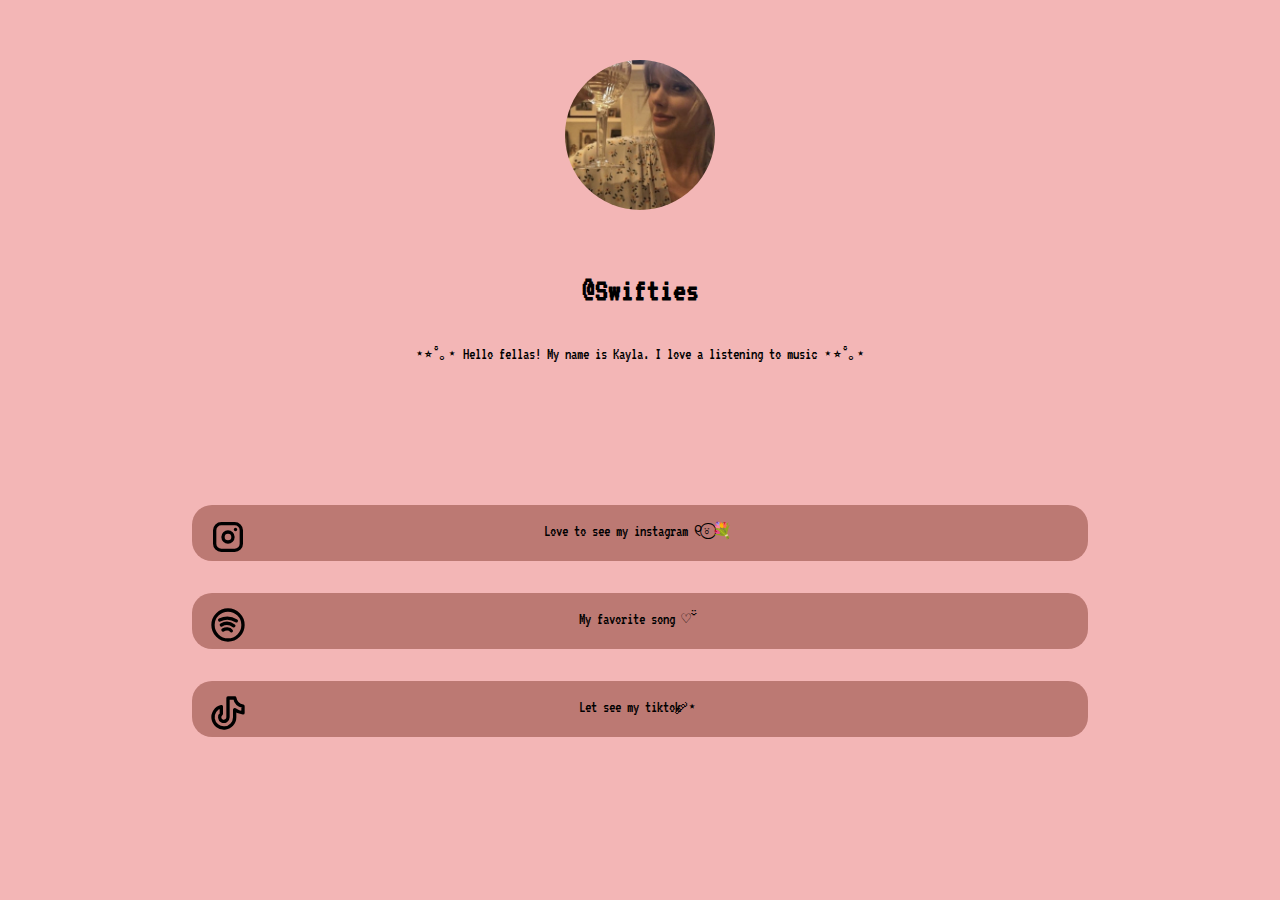
<file: index.html>
<!DOCTYPE html>
<html lang="en">
<head>
    <meta charset="UTF-8">
    <meta name="viewport" content="width=device-width, initial-scale=1.0">
    <title>Link for everyone - Kayla</title>

    <link rel="stylesheet" href="style.css">
</head>
<body>
    <div class="container">
        <div class="img-container">
            <img src="asset/taylorrr.jpeg">
        </div>
        <div class="title-container"></div>
            <h1>@Swifties</h1>
            <p> ⋆⭒˚｡⋆ Hello fellas! My name is Kayla.
             I love a listening to music ⋆⭒˚｡⋆</p>
         </div>
        <a href="https://www.instagram.com/zaaraec/" class="link-item">
            <div class="icon">
                <svg xmlns="http://www.w3.org/2000/svg" class="icon icon-tabler icon-tabler-brand-instagram" width="24" height="24" viewBox="0 0 24 24" stroke-width="2" stroke="currentColor" fill="none" stroke-linecap="round" stroke-linejoin="round">
                    <path stroke="none" d="M0 0h24v24H0z" fill="none"></path>
                    <path d="M4 4m0 4a4 4 0 0 1 4 -4h8a4 4 0 0 1 4 4v8a4 4 0 0 1 -4 4h-8a4 4 0 0 1 -4 -4z"></path>
                    <path d="M12 12m-3 0a3 3 0 1 0 6 0a3 3 0 1 0 -6 0"></path>
                    <path d="M16.5 7.5l0 .01"></path>
                 </svg>
            </div>
            <p>Love to see my instagram ୧⍤⃝💐</p>
            <div class="'hidden-button"></div>
        </a>
        <a href="https://spotify.link/eX636e25uDb" class="link-item">
            <div class="icon">
                <svg xmlns="http://www.w3.org/2000/svg" class="icon icon-tabler icon-tabler-brand-spotify" width="24" height="24" viewBox="0 0 24 24" stroke-width="2" stroke="currentColor" fill="none" stroke-linecap="round" stroke-linejoin="round">
                    <path stroke="none" d="M0 0h24v24H0z" fill="none"></path>
                    <path d="M12 12m-9 0a9 9 0 1 0 18 0a9 9 0 1 0 -18 0"></path>
                    <path d="M8 11.973c2.5 -1.473 5.5 -.973 7.5 .527"></path>
                    <path d="M9 15c1.5 -1 4 -1 5 .5"></path>
                    <path d="M7 9c2 -1 6 -2 10 .5"></path>
                 </svg>
            </div>
            <p>My favorite song ♡ ̆̈</p>
            <div class="'hidden-button"></div>
        </a>
        <a href="https://www.tiktok.com/@selnghee" class="link-item">
            <div class="icon">
                <svg xmlns="http://www.w3.org/2000/svg" class="icon icon-tabler icon-tabler-brand-tiktok" width="24" height="24" viewBox="0 0 24 24" stroke-width="2" stroke="currentColor" fill="none" stroke-linecap="round" stroke-linejoin="round">
                    <path stroke="none" d="M0 0h24v24H0z" fill="none"></path>
                    <path d="M21 7.917v4.034a9.948 9.948 0 0 1 -5 -1.951v4.5a6.5 6.5 0 1 1 -8 -6.326v4.326a2.5 2.5 0 1 0 4 2v-11.5h4.083a6.005 6.005 0 0 0 4.917 4.917z"></path>
                 </svg>
            </div>
            <p>Let see my tiktok ༘⋆</p>
            <div class="'hidden-button"></div>
        </a>


    </div>
</body>
</html>
</file>
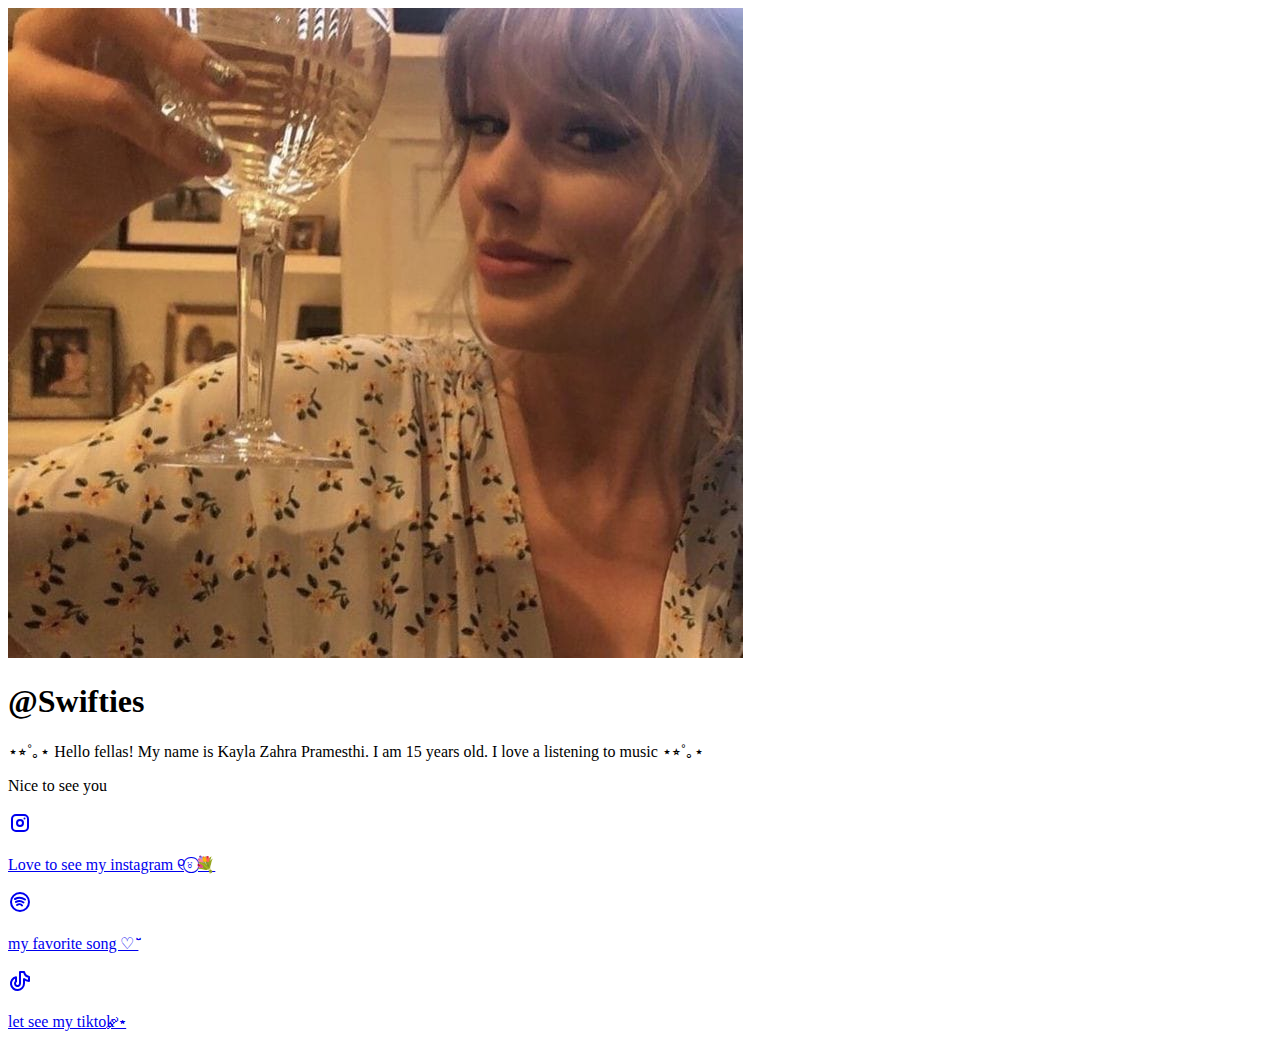
<file: link/index.html>
<!DOCTYPE html>
<html lang="en">
<head>
    <meta charset="UTF-8">
    <meta name="viewport" content="width=device-width, initial-scale=1.0">
    <title>Link for everyone - Kayla</title>
</head>
<body>
    <div class="container">
        <div class="img-container">
            <img src="asset/taylor.jpeg">
        </div>
        <div class="title-container"></div>
            <h1>@Swifties</h1>
            <p> ⋆⭒˚｡⋆ Hello fellas! My name is Kayla Zahra Pramesthi. I am 15 years old.
             I love a listening to music ⋆⭒˚｡⋆</p>
             <p>Nice to see you</p>
         </div>
        <a href="https://www.instagram.com/zaaraec/" class="link-item">
            <div class="icon">
                <svg xmlns="http://www.w3.org/2000/svg" class="icon icon-tabler icon-tabler-brand-instagram" width="24" height="24" viewBox="0 0 24 24" stroke-width="2" stroke="currentColor" fill="none" stroke-linecap="round" stroke-linejoin="round">
                    <path stroke="none" d="M0 0h24v24H0z" fill="none"></path>
                    <path d="M4 4m0 4a4 4 0 0 1 4 -4h8a4 4 0 0 1 4 4v8a4 4 0 0 1 -4 4h-8a4 4 0 0 1 -4 -4z"></path>
                    <path d="M12 12m-3 0a3 3 0 1 0 6 0a3 3 0 1 0 -6 0"></path>
                    <path d="M16.5 7.5l0 .01"></path>
                 </svg>
            </div>
            <p>Love to see my instagram ୧⍤⃝💐</p>
            <div class="'hidden-button"></div>
        </a>
        <a href="https://spotify.link/eX636e25uDb" class="link-item">
            <div class="icon">
                <svg xmlns="http://www.w3.org/2000/svg" class="icon icon-tabler icon-tabler-brand-spotify" width="24" height="24" viewBox="0 0 24 24" stroke-width="2" stroke="currentColor" fill="none" stroke-linecap="round" stroke-linejoin="round">
                    <path stroke="none" d="M0 0h24v24H0z" fill="none"></path>
                    <path d="M12 12m-9 0a9 9 0 1 0 18 0a9 9 0 1 0 -18 0"></path>
                    <path d="M8 11.973c2.5 -1.473 5.5 -.973 7.5 .527"></path>
                    <path d="M9 15c1.5 -1 4 -1 5 .5"></path>
                    <path d="M7 9c2 -1 6 -2 10 .5"></path>
                 </svg>
            </div>
            <p>my favorite song ♡ ̆̈</p>
            <div class="'hidden-button"></div>
        </a>
        <a href="https://www.tiktok.com/@selnghee" class="link-item">
            <div class="icon">
                <svg xmlns="http://www.w3.org/2000/svg" class="icon icon-tabler icon-tabler-brand-tiktok" width="24" height="24" viewBox="0 0 24 24" stroke-width="2" stroke="currentColor" fill="none" stroke-linecap="round" stroke-linejoin="round">
                    <path stroke="none" d="M0 0h24v24H0z" fill="none"></path>
                    <path d="M21 7.917v4.034a9.948 9.948 0 0 1 -5 -1.951v4.5a6.5 6.5 0 1 1 -8 -6.326v4.326a2.5 2.5 0 1 0 4 2v-11.5h4.083a6.005 6.005 0 0 0 4.917 4.917z"></path>
                 </svg>
            </div>
            <p>let see my tiktok ༘⋆</p>
            <div class="'hidden-button"></div>
        </a>


    </div>
</body>
</html>
</file>
<file: style.css>
@import url('https://fonts.googleapis.com/css2?family=VT323&display=swap');

body{
    font-family:'VT323', monospace;

    width: 100vw;
    height: 100vh;
    padding: 0;
    margin: 0;

    /*scroling*/
    overflow-x: hidden;

    background-color: #f3b6b6;

    display: flex;
    align-items: center;
    flex-direction: column;
}

/* set the container style */
.container {

    /* set width of the container */
    width: 91%;
    max-width: 680px;
    margin: 10px;
    padding: 50px 0px 100px 0px;

    /* mengatur tata letak element dengan flexbox */
    /* posisi Element: tengah */
    display: flex;
    align-items: center;
    flex-direction: column;
}

/* set the profile image */
.img-container img {
    width: 150px;
    border-radius: 150%;
}

/* set the title and description */
.title-container {
    /* tata letak */

    display: flex;
    flex-direction: column;
    align-items: center;
    margin-bottom: 40px;

    /* warna text heading dan deskripsi */
    color: antiquewhite;
}

/* set the link item element */
.link-item {
    width: 70%;
    height: 56px;
    margin: 16px;
    border-radius: 20px;

    /* text color and background color */
    color: black;
    text-decoration: none;
    background-color: #bc7973;

    /* tata letak */
    display: flex;
    justify-content: space-between;
}

/* set the icons */
.icon {
    margin: 6px 8px;
    width: 40px;
    height: 40px;
}

/* coba ke tengahin dikit hhe */
.link-item p {
    margin-right: 60px;
}

.link-item:hover{
    transition: cubic-bezier(.07, 1.41, .82, 1.41) 0.2s;
    transform: scale(1.02);

    background-color: antiquewhite;
}
</file>
